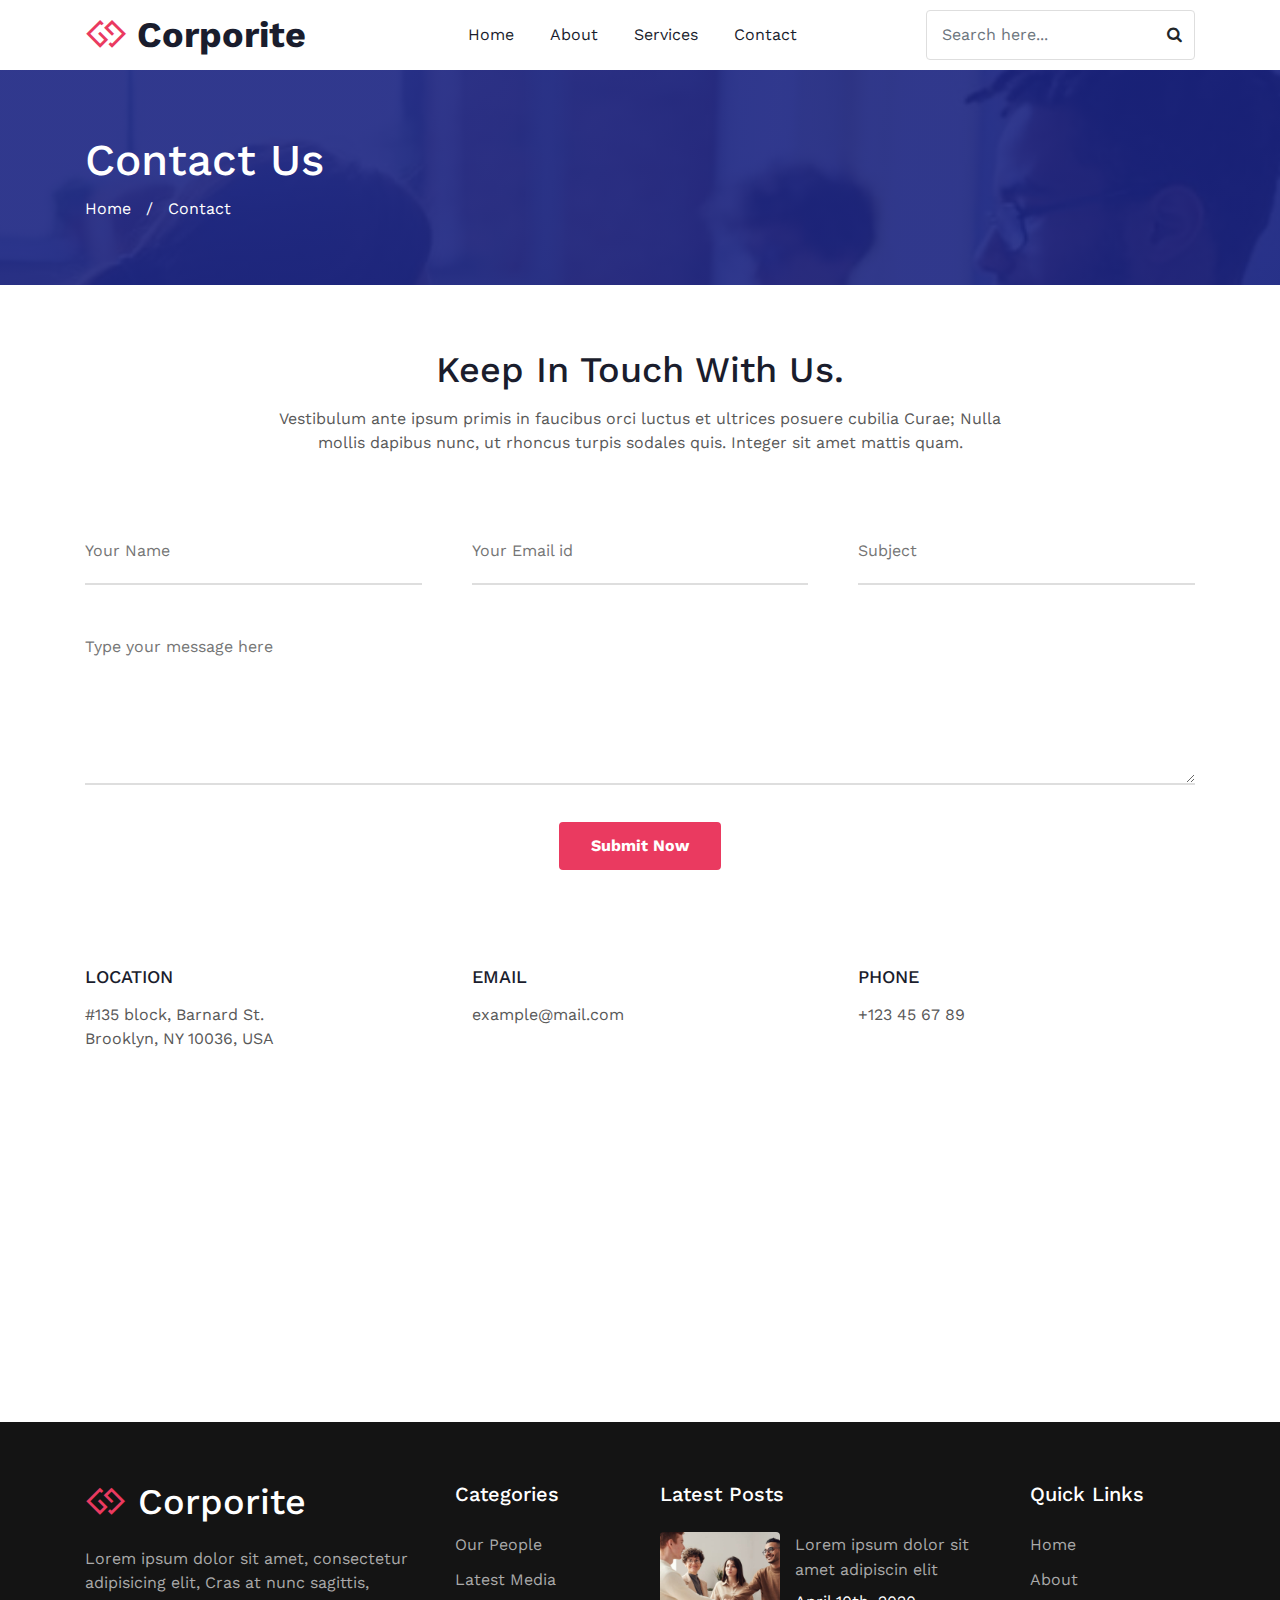
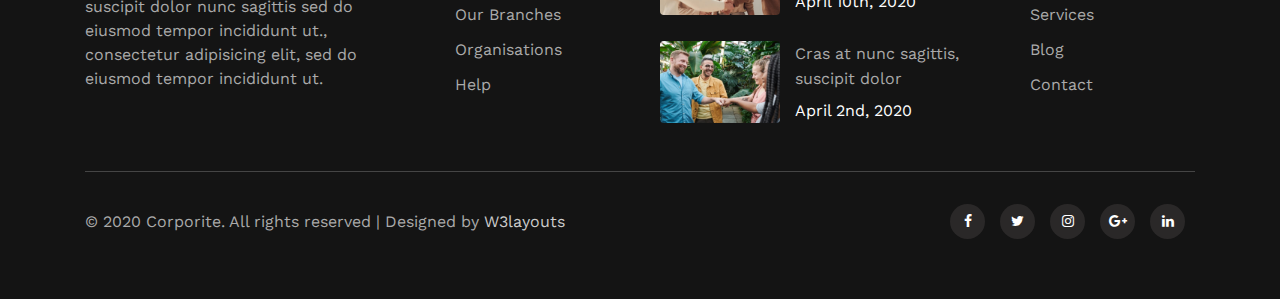
<file: corporite-starter/contact.html>
<!--
Author: W3layouts
Author URL: http://w3layouts.com
-->
<!doctype html>
<html lang="en">
  <head>
    <!-- Required meta tags -->
    <meta charset="utf-8">
    <meta name="viewport" content="width=device-width, initial-scale=1, shrink-to-fit=no">

    <title>Corporite a Business Category Bootstrap Responsive Website Template | Contact :: W3layouts</title>
    <!-- web fonts -->
    <link href="//fonts.googleapis.com/css?family=Work+Sans:100,200,300,400,500,600,700,800,900&display=swap" rel="stylesheet">
    <!-- //web fonts -->
    <!-- Template CSS -->
    <link rel="stylesheet" href="assets/css/style-starter.css">
  </head>
  <body>

<section class="w3l-bootstrap-header">
  <nav class="navbar navbar-expand-lg navbar-light py-lg-2 py-2">
    <div class="container">
      <a class="navbar-brand" href="index.html"><span class="fa fa-gg"></span> Corporite</a>
      <!-- if logo is image enable this   
    <a class="navbar-brand" href="#index.html">
        <img src="image-path" alt="Your logo" title="Your logo" style="height:35px;" />
    </a> -->
      <button class="navbar-toggler" type="button" data-toggle="collapse" data-target="#navbarSupportedContent"
        aria-controls="navbarSupportedContent" aria-expanded="false" aria-label="Toggle navigation">
        <span class="navbar-toggler-icon fa fa-bars"></span>
      </button>

      <div class="collapse navbar-collapse" id="navbarSupportedContent">
        <ul class="navbar-nav mx-auto">
          <li class="nav-item">
            <a class="nav-link" href="index.html">Home</a>
          </li>
          <li class="nav-item">
            <a class="nav-link" href="about.html">About</a>
          </li>
          <li class="nav-item">
            <a class="nav-link" href="services.html">Services</a>
          </li>
        
          <li class="nav-item">
            <a class="nav-link" href="contact.html">Contact</a>
          </li>
        </ul>
        <form action="search-results.html" class="form-inline position-relative my-2 my-lg-0">
          <input class="form-control search" type="search" placeholder="Search here..." aria-label="Search" required="">
          <button class="btn btn-search position-absolute" type="submit"><span class="fa fa-search" aria-hidden="true"></span></button>
        </form>
      </div>
    </div>
  </nav>
</section>
<section class="w3l-contact-breadcrum">
  <div class="breadcrum-bg py-sm-5 py-4">
    <div class="container py-lg-3">
      <h2>Contact Us</h2>
      <p><a href="index.html">Home</a> &nbsp; / &nbsp; Contact</p>
    </div>
  </div>
</section>
<section class="w3l-contact3" id="contact">
    <div class="contact-form section-gap py-5">
      <div class="container py-md-3">
        <div class="contacts12-main">
          <div class="heading text-center mx-auto">
            <h3 class="head">Keep In Touch With Us.</h3>
            <p class="my-3 head"> Vestibulum ante ipsum primis in faucibus orci luctus et ultrices posuere cubilia Curae;
              Nulla mollis dapibus nunc, ut rhoncus
              turpis sodales quis. Integer sit amet mattis quam.</p>
          </div>
         
          <form action="https://sendmail.w3layouts.com/submitForm" method="post">
            <div class="main-input pt-5 mt-3">
              <div>
               
                <input type="text" name="w3lName" id="w3lName" placeholder="Your Name" class="contact-input">
              </div>
              <div>
               
                <input type="email" name="w3lSender" id="w3lSender" placeholder="Your Email id" class="contact-input" required="">
              </div>
              <div>
              
                <input type="text" name="w3lSubject" id="w3lSubject" placeholder="Subject" class="contact-input">
              </div>
            </div>
           
            <textarea class="contact-textarea" name="w3lMessage" id="w3lMessage" placeholder="Type your message here" required=""></textarea>
            <div class="text-center">
              <button class="btn btn-secondary btn-theme2">Submit Now</button>
            </div>
          </form>
          <div class="column2 pt-5 mt-5">
            <div class="contact-para contact-info-align">
              <h4 class="info mb-3">Location</h4>
                 <p>#135 block, Barnard St.<br>
                  Brooklyn, NY 10036, USA</p>
             </div>
            
            <div class="contact-info-align">
              <h4 class="info mb-3">Email</h4>
              <p><a href="mailto:example@mail.com"> example@mail.com</a></p>
             
            </div>
            <div class="contact-info-align">
              <h4 class="info mb-3">Phone</h4>
              <p><a href="tel:+404 11-22-89"> +123 45 67 89</a></p>
              
            </div>
          </div>
        </div>
      </div>
     
    </div>
    <div class="map">
      <iframe src="https://www.google.com/maps/embed?pb=!1m18!1m12!1m3!1d387190.2895687731!2d-74.26055986835598!3d40.697668402590374!2m3!1f0!2f0!3f0!3m2!1i1024!2i768!4f13.1!3m3!1m2!1s0x89c24fa5d33f083b%3A0xc80b8f06e177fe62!2sNew+York%2C+NY%2C+USA!5e0!3m2!1sen!2sin!4v1562582305883!5m2!1sen!2sin"  allowfullscreen=""></iframe>
    </div>
  </section>
<!-- grids block 5 -->
<section class="w3l-footer-29-main">
  <div class="footer-29">
    <div class="container">
      <div class="d-grid grid-col-4 footer-top-29">
        <div class="footer-list-29 footer-1">
          <h6 class="footer-title-29"><a href="index.html"><span class="fa fa-gg"></span> Corporite</a></h6>
          <p>Lorem ipsum dolor sit amet, consectetur adipisicing elit, Cras at nunc sagittis, suscipit dolor nunc sagittis sed do eiusmod tempor incididunt ut., consectetur adipisicing elit, sed do eiusmod tempor incididunt ut.</p>
         
        </div>
        <div class="footer-list-29 footer-2">
          <ul>
            <h6 class="footer-title-29">Categories</h6>
            <li><a href="about.html">Our People </a></li>
            <li><a href="#">Latest Media</a></li>
            <li><a href="contact.html">Our Branches</a></li>
            <li><a href="services.html">Organisations</a></li>
            <li><a href="services.html">Help</a></li>
          </ul>
        </div>

        <div class="footer-list-29 footer-3">

        
            <h6 class="footer-title-29">Latest Posts</h6>
            <ul class="list-unstyled d-flex flex-wrap">
              <li class="">
                <div class="row">
                  <a class="col-md-5 col-4" href="#">
                    <img class="rounded img-fluid img-responsive" src="assets/images/g4.jpg" alt="image">
                  </a>
                  <div class="col pl-0">
                    <a class="footer-small-text" href="#">Lorem ipsum dolor sit amet adipiscin elit</a>
                    <div class="text-sub-small text-white mt-2">April 10th, 2020</div>
                  </div>
                </div>
              </li>
              <li class="mt-md-0 mt-2">
                <div class="row my-2 my-md-3">
                  <a class="col-md-5 col-4" href="#">
                    <img class="rounded img-fluid img-responsive" src="assets/images/g5.jpg" alt="image">
                  </a>
                  <div class="col pl-0">
                    <a class="footer-small-text" href="#">Cras at nunc sagittis, suscipit dolor</a>
                    <div class="text-sub-small text-white mt-2">April 2nd, 2020 </div>
                  </div>
                </div>
              </li>
            </ul>
       

        </div>
        <div class="footer-list-29 footer-4">
          <ul>
            <h6 class="footer-title-29">Quick Links</h6>
            <li><a href="index.html">Home</a></li>
            <li><a href="about.html">About</a></li>
            <li><a href="services.html">Services</a></li>
            <li><a href="#"> Blog</a></li>
            <li><a href="contact.html">Contact</a></li>
          </ul>
        </div>
      </div>
      <div class="d-grid grid-col-2 bottom-copies">
        <p class="copy-footer-29">© 2020 Corporite. All rights reserved | Designed by <a
            href="https://w3layouts.com">W3layouts</a></p>
            <div class="main-social-footer-29">
              <a href="#facebook" class="facebook"><span class="fa fa-facebook"></span></a>
              <a href="#twitter" class="twitter"><span class="fa fa-twitter"></span></a>
              <a href="#instagram" class="instagram"><span class="fa fa-instagram"></span></a>
              <a href="#google-plus" class="google-plus"><span class="fa fa-google-plus"></span></a>
              <a href="#linkedin" class="linkedin"><span class="fa fa-linkedin"></span></a>
            </div>
      </div>
    </div>
  </div>
  <!-- move top -->
  <button onclick="topFunction()" id="movetop" title="Go to top">
    <span class="fa fa-angle-up"></span>
  </button>
  <script>
    // When the user scrolls down 20px from the top of the document, show the button
    window.onscroll = function () {
      scrollFunction()
    };

    function scrollFunction() {
      if (document.body.scrollTop > 20 || document.documentElement.scrollTop > 20) {
        document.getElementById("movetop").style.display = "block";
      } else {
        document.getElementById("movetop").style.display = "none";
      }
    }

    // When the user clicks on the button, scroll to the top of the document
    function topFunction() {
      document.body.scrollTop = 0;
      document.documentElement.scrollTop = 0;
    }
  </script>
  <!-- /move top -->
</section>
<script src="assets/js/jquery-3.3.1.min.js"></script>
<!-- //footer-28 block -->
</section>
<script>
  $(function () {
    $('.navbar-toggler').click(function () {
      $('body').toggleClass('noscroll');
    })
  });
</script>
<!-- jQuery first, then Popper.js, then Bootstrap JS -->
<script src="https://code.jquery.com/jquery-3.4.1.slim.min.js"
  integrity="sha384-J6qa4849blE2+poT4WnyKhv5vZF5SrPo0iEjwBvKU7imGFAV0wwj1yYfoRSJoZ+n" crossorigin="anonymous">
</script>
<script src="https://cdn.jsdelivr.net/npm/popper.js@1.16.0/dist/umd/popper.min.js"
  integrity="sha384-Q6E9RHvbIyZFJoft+2mJbHaEWldlvI9IOYy5n3zV9zzTtmI3UksdQRVvoxMfooAo" crossorigin="anonymous">
</script>
<script src="https://stackpath.bootstrapcdn.com/bootstrap/4.4.1/js/bootstrap.min.js"
  integrity="sha384-wfSDF2E50Y2D1uUdj0O3uMBJnjuUD4Ih7YwaYd1iqfktj0Uod8GCExl3Og8ifwB6" crossorigin="anonymous">
</script>

<!-- Template JavaScript -->
<script src="assets/js/all.js"></script>
<!-- Smooth scrolling -->
<!-- <script src="assets/js/smoothscroll.js"></script> -->
<script src="assets/js/owl.carousel.js"></script>

<!-- script for -->
<script>
  $(document).ready(function () {
    $('.owl-one').owlCarousel({
      loop: true,
      margin: 0,
      nav: true,
      responsiveClass: true,
      autoplay: false,
      autoplayTimeout: 5000,
      autoplaySpeed: 1000,
      autoplayHoverPause: false,
      responsive: {
        0: {
          items: 1,
          nav: false
        },
        480: {
          items: 1,
          nav: false
        },
        667: {
          items: 1,
          nav: true
        },
        1000: {
          items: 1,
          nav: true
        }
      }
    })
  })
</script>
<!-- //script -->
</body>

</html>
<!-- // grids block 5 -->
</file>
